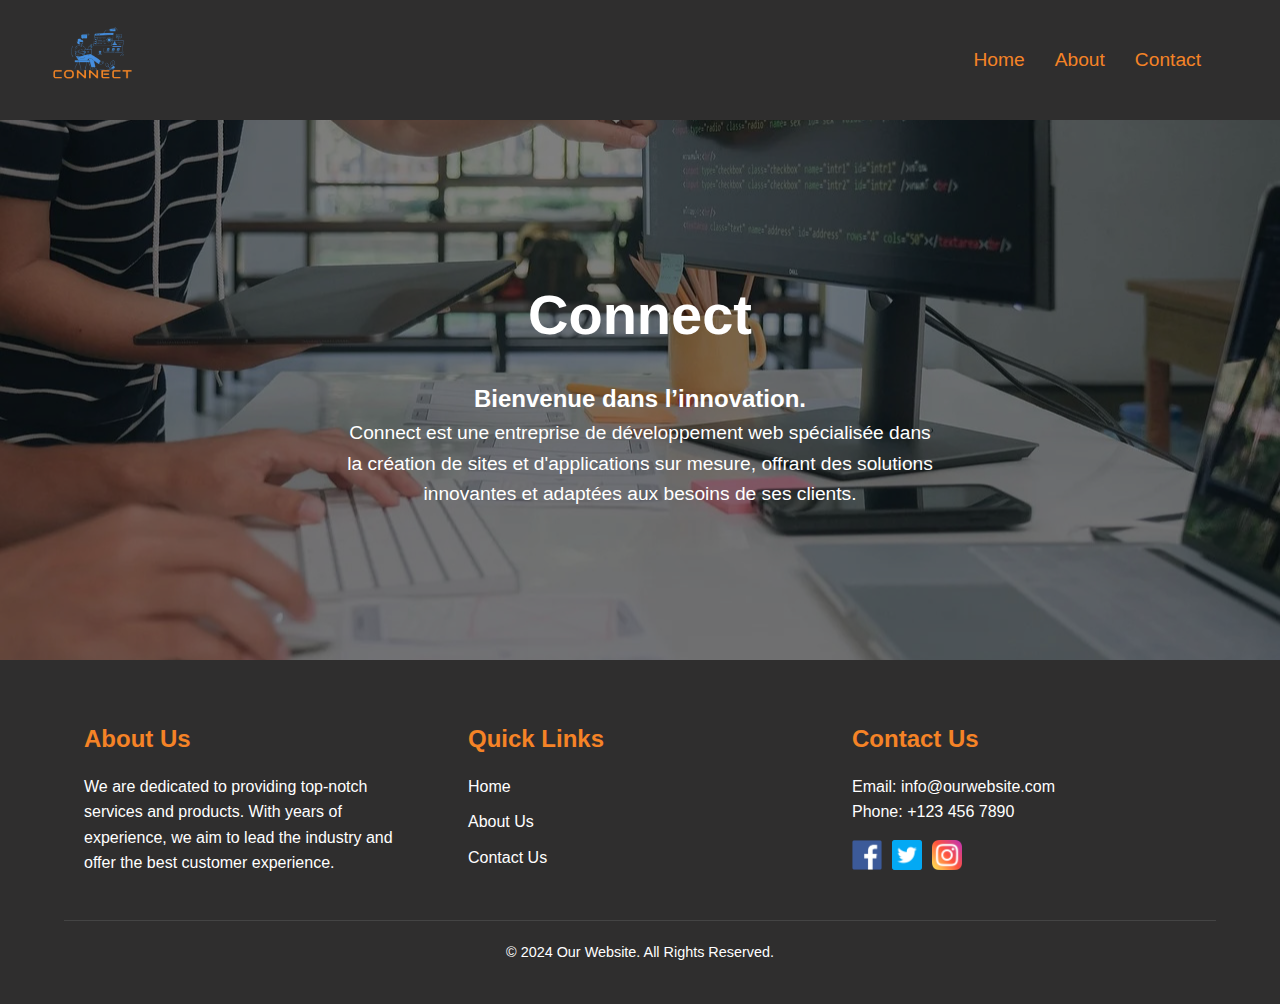
<file: index.html>
<!DOCTYPE html>
<html lang="en">
<head>
    <meta charset="UTF-8">
    <meta name="viewport" content="width=device-width, initial-scale=1.0">
    <title>Simple Web Page</title>
    <link rel="stylesheet" href="styles.css">
</head>
<body>

    <!-- Navigation Bar -->
    <nav>
        <div class="container navbar" >
         <img src="./images/logo1.png" class="logo" width="100" height="60"  alt="logo"/>
            <ul>
                <li><a href="#hero">Home</a></li>
                <li><a href="about.html"target="_blank">About</a></li>
                <li><a href="contact.html"target="_blank">Contact</a></li>
                
            </ul>
        </div>
    </nav>
    
    <!-- Hero Section -->
    <section id="hero">
        <div class="container">
            <h1>Connect</h1>
            <h2>Bienvenue dans l’innovation.</h2>
            <p>Connect est une entreprise de développement web spécialisée dans la création de sites et d'applications sur mesure, offrant des solutions innovantes et adaptées aux besoins de ses clients.</p>
        </div>
    </section>


    <!-- About Section -->
    <!-- <section id="about">
        <div class="container">
            <h2>About Us</h2>
            <p>We are a passionate company founded by three innovative minds, bringing years of expertise in technology, creativity, and leadership. Our mission is to provide exceptional services and products that enhance the lives of our customers.</p>

            <div class="founders">
                <div class="card">
                    <img src="https://via.placeholder.com/150" alt="Founder 1">
                    <h3>John Doe</h3>
                    <p>John is the visionary behind our success, with over 15 years of experience in leading tech innovations.</p>
                </div>

                <div class="card">
                    <img src="https://via.placeholder.com/150" alt="Founder 2">
                    <h3>Jane Smith</h3>
                    <p>Jane is a creative force, driving our brand's artistic direction and customer-focused strategies.</p>
                </div>

                <div class="card">
                    <img src="https://via.placeholder.com/150" alt="Founder 3">
                    <h3>Robert Johnson</h3>
                    <p>With a background in operations, Robert ensures that our company runs smoothly and efficiently.</p>
                </div>
            </div>
        </div>
    </section> -->


    <!-- Contact Section -->
    <!-- <section id="contact">
        <div class="container contact-wrapper">
            <div class="contact-form">
                <h2>Contact Us</h2>
                <form>
                    <label for="name">Name:</label>
                    <input type="text" id="name" name="name" placeholder="Your name" required>

                    <label for="email">Email:</label>
                    <input type="email" id="email" name="email" placeholder="Your email" required>

                    <label for="message">Message:</label>
                    <textarea id="message" name="message" placeholder="Your message" required></textarea>

                    <button type="submit">Send</button>
                </form>
            </div>
            <div class="contact-image">
                <img src="https://via.placeholder.com/600x400" alt="Contact Us">
            </div>
        </div>
    </section> -->


    <!-- Footer -->
    <footer>
        <div class="container">
            <div class="footer-content">
                <div class="footer-section about">
                    <h3>About Us</h3>
                    <p>We are dedicated to providing top-notch services and products. With years of experience, we aim to lead the industry and offer the best customer experience.</p>
                </div>

                <div class="footer-section links">
                    <h3>Quick Links</h3>
                    <ul>
                 <li><a href="#hero">Home</a></li>
                <li><a href="about.html"target="_blank">About Us</a></li>
                <li><a href="contact.html"target="_blank">Contact Us</a></li>
                    </ul>
                </div>

                <div class="footer-section contact">
                    <h3>Contact Us</h3>
                    <p>Email: info@ourwebsite.com</p>
                    <p>Phone: +123 456 7890</p>
                    <div class="social-icons">
                        <a href="https://web.facebook.com/?_rdc=1&_rdr" target="_blank"><img src="./images/fb.png" alt="Facebook"></a>
                        <a href="https://x.com/" target="_blank"><img src="./images/twitter.png" alt="Twitter"></a>
                        <a href="https://www.instagram.com/" target="_blank"><img src="./images/insta.png" alt="Instagram"></a>
                    </div>
                </div>
            </div>
            <div class="footer-bottom">
                <p>&copy; 2024 Our Website. All Rights Reserved.</p>
            </div>
        </div>
    </footer>

</body>
</html>
</file>
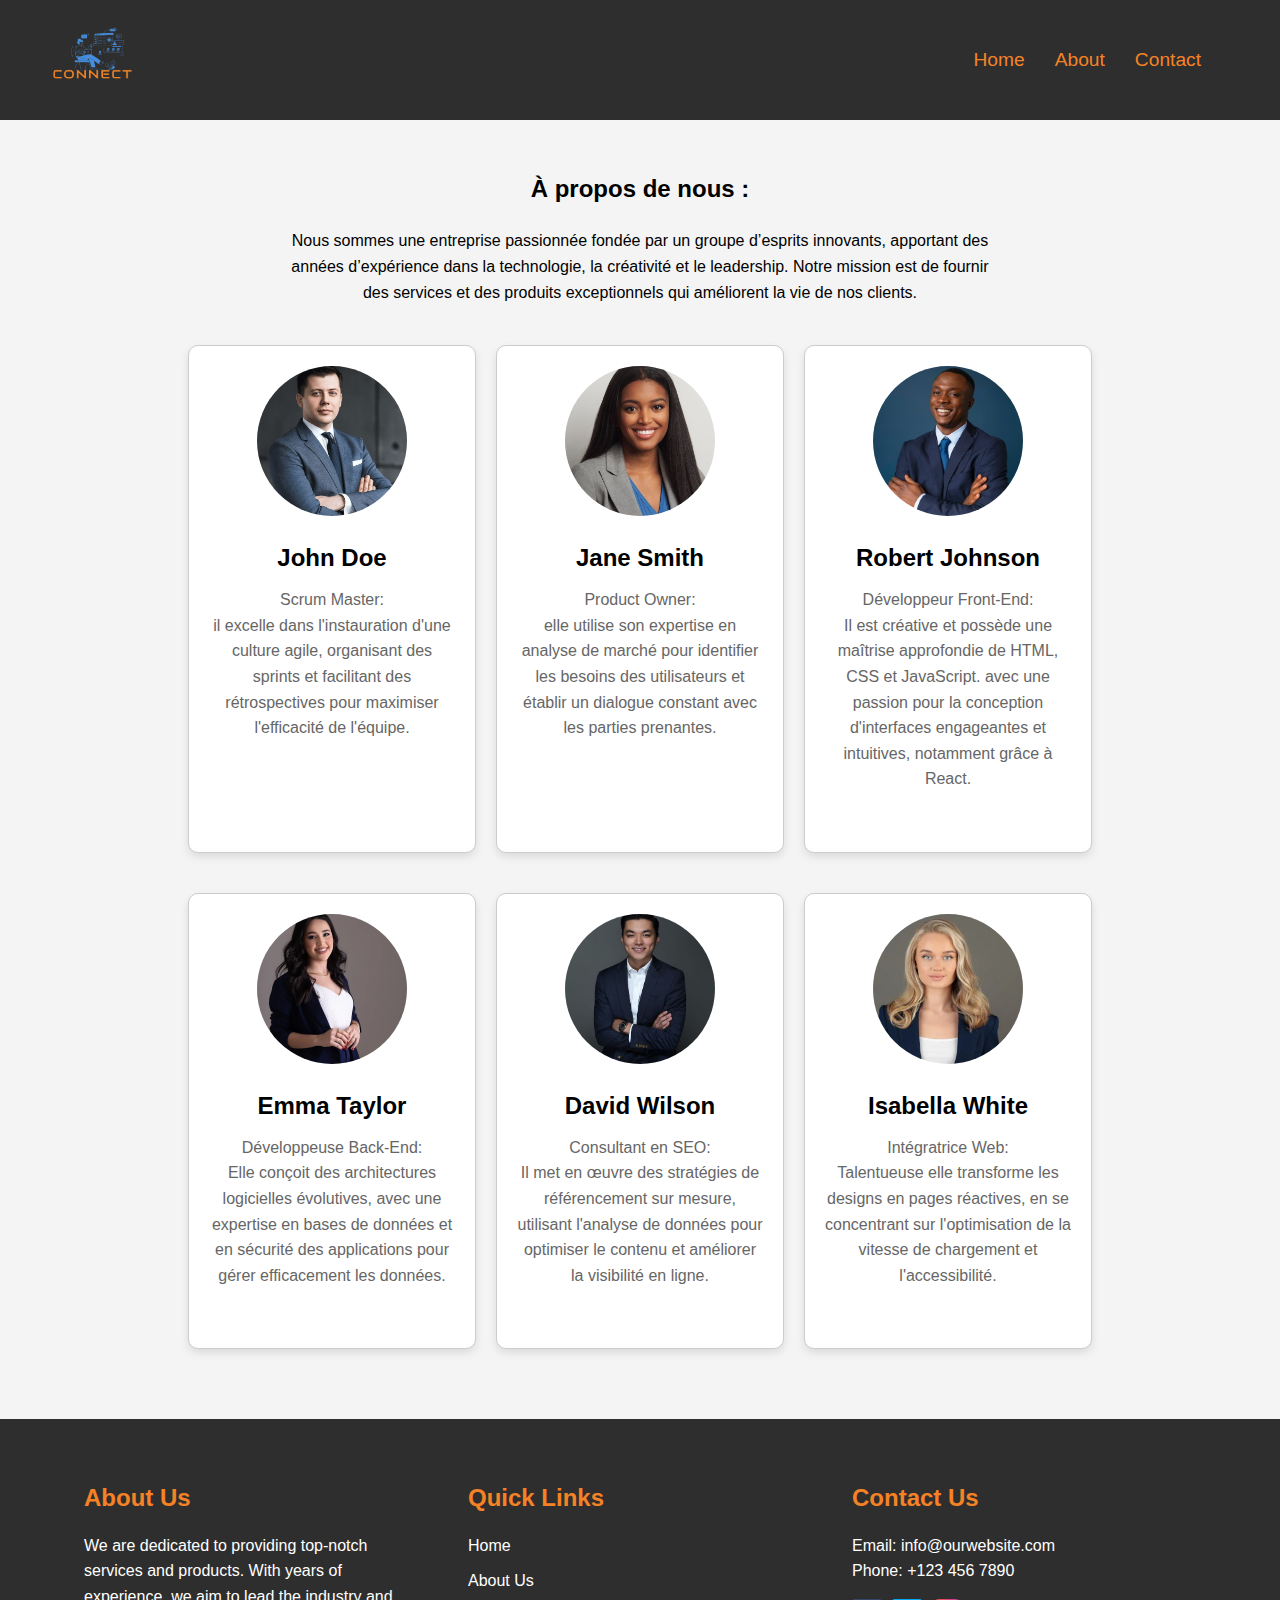
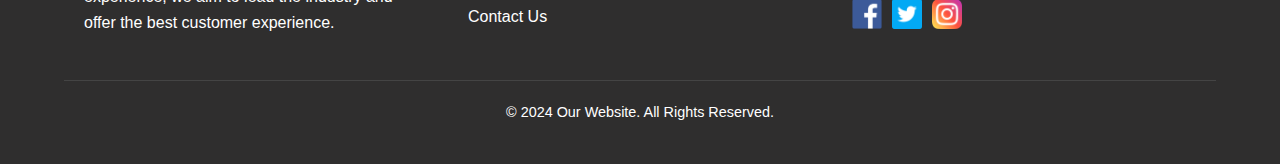
<file: about.html>
<!DOCTYPE html>
<html lang="en">
<head>
    <meta charset="UTF-8">
    <meta name="viewport" content="width=device-width, initial-scale=1.0">
    <title>Simple Web Page</title>
    <link rel="stylesheet" href="styles.css">
</head>
<body>

    <!-- Navigation Bar -->
    <nav>
        <div class="container navbar" >
            <img src="./images/logo1.png" class="logo" width="100" height="60"  alt="logo"/>
            <ul>
                <li><a href="index.html">Home</a></li>
                <li><a href="about.html"target="_blank">About</a></li>
                <li><a href="contact.html"target="_blank">Contact</a></li>
                
            </ul>
        </div>
    </nav>
    </body>
    <section id="about">
        <div class="container">
            <h2>À propos de nous :</h2>
            <p>Nous sommes une entreprise passionnée fondée par un groupe d’esprits innovants, apportant des années d’expérience dans la technologie, la créativité et le leadership. Notre mission est de fournir des services et des produits exceptionnels qui améliorent la vie de nos clients.</p>

            <div class="founders">
                <div class="card">
                    <img src="./images/SM.jpg" alt="Founder 1">
                    <h3>John Doe</h3>
                    <p>Scrum Master: <br>il excelle dans l'instauration d'une culture agile, organisant des sprints et facilitant des rétrospectives pour maximiser l'efficacité de l'équipe.</p>
                </div>

                <div class="card">
                    <img src="./images/PO.jpg" alt="Founder 2">
                    <h3>Jane Smith</h3>
                    <p>Product Owner: <br>elle utilise son expertise en analyse de marché pour identifier les besoins des utilisateurs et établir un dialogue constant avec les parties prenantes.</p>
                </div>

                <div class="card">
                    <img src="./images/Frontdev.jpg" alt="Founder 3">
                    <h3>Robert Johnson</h3>
                    <p>Développeur Front-End: <br>Il est créative et possède une maîtrise approfondie de HTML, CSS et JavaScript.  avec une passion pour la conception d'interfaces engageantes et intuitives, notamment grâce à React.</p>
                </div>

                <div class="card">
                    <img src="./images/Backdev.jpg" alt="Founder 4">
                    <h3>Emma Taylor</h3>
                    <p>Développeuse Back-End: <br>Elle conçoit des architectures logicielles évolutives, avec une expertise en bases de données et en sécurité des applications pour gérer efficacement les données.</p>
                </div>

                <div class="card">
                    <img src="./images/SEO.jpg" alt="Founder 5">
                    <h3>David Wilson</h3>
                    <p>Consultant en SEO: <br>Il met en œuvre des stratégies de référencement sur mesure, utilisant l'analyse de données pour optimiser le contenu et améliorer la visibilité en ligne.</p>
                </div>

                <div class="card">
                    <img src="./images/IW.jpg" alt="Founder 6">
                    <h3>Isabella White</h3>
                    <p>Intégratrice Web: <br>Talentueuse elle transforme les designs en pages réactives, en se concentrant sur l'optimisation de la vitesse de chargement et l'accessibilité.</p>
                </div>
            </div>
        </div>
    </section>

    <!-- Footer -->
    <footer>
        <div class="container">
            <div class="footer-content">
                <div class="footer-section about">
                    <h3>About Us</h3>
                    <p>We are dedicated to providing top-notch services and products. With years of experience, we aim to lead the industry and offer the best customer experience.</p>
                </div>

                <div class="footer-section links">
                    <h3>Quick Links</h3>
                    <ul>
                 <li><a href="#hero">Home</a></li>
                <li><a href="about.html"target="_blank">About Us</a></li>
                <li><a href="contact.html"target="_blank">Contact Us</a></li>
                    </ul>
                </div>

                <div class="footer-section contact">
                    <h3>Contact Us</h3>
                    <p>Email: info@ourwebsite.com</p>
                    <p>Phone: +123 456 7890</p>
                    <div class="social-icons">
                        <a href="https://web.facebook.com/" target="_blank"><img src="./images/fb.png" alt="Facebook"></a>
                        <a href="https://x.com/" target="_blank"><img src="./images/twitter.png" alt="Twitter"></a>
                        <a href="https://www.instagram.com/" target="_blank"><img src="./images/insta.png" alt="Instagram"></a>
                    </div>
                </div>
            </div>
            <div class="footer-bottom">
                <p>&copy; 2024 Our Website. All Rights Reserved.</p>
            </div>
        </div>
    </footer>

</body>
</html>
</file>
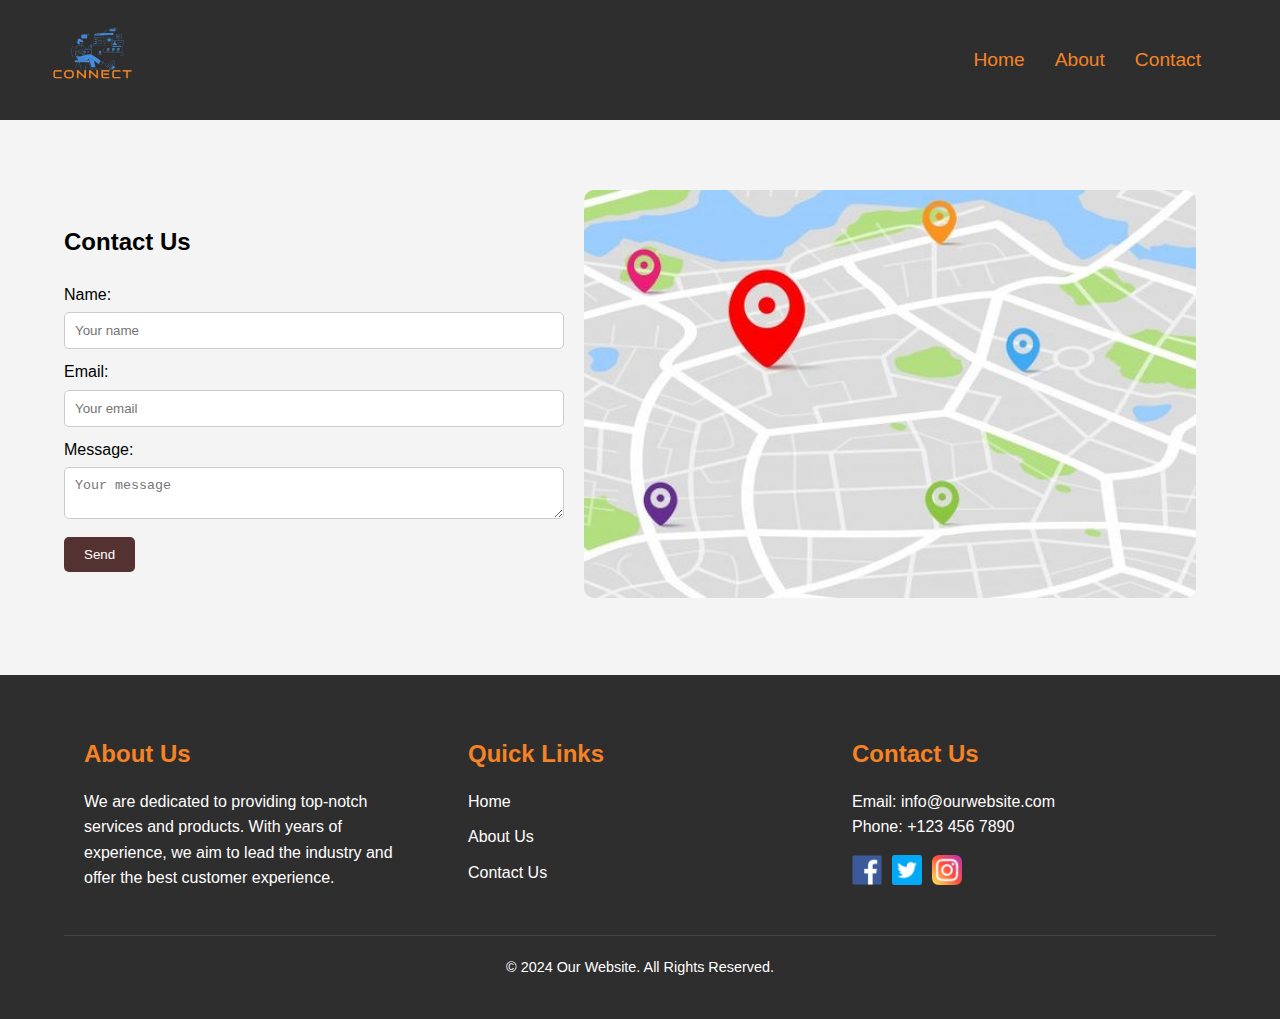
<file: contact.html>
<!DOCTYPE html>
<html lang="en">
<head>
    <meta charset="UTF-8">
    <meta name="viewport" content="width=device-width, initial-scale=1.0">
    <title>Simple Web Page</title>
    <link rel="stylesheet" href="styles.css">
</head>
<body>

    <!-- Navigation Bar -->
    <nav>
        <div class="container navbar" >
            <img src="./images/logo1.png" class="logo" width="100" height="60"  alt="logo"/>
            <ul>
                <li><a href="index.html">Home</a></li>
                <li><a href="about.html"target="_blank">About</a></li>
                <li><a href="contact.html"target="_blank">Contact</a></li>
                
            </ul>
        </div>
    </nav>
    </body>
    <section id="contact">
        <div class="container contact-wrapper">
            <div class="contact-form">
                <h2>Contact Us</h2>
                <form>
                    <label for="name">Name:</label>
                    <input type="text" id="name" name="name" placeholder="Your name" required>

                    <label for="email">Email:</label>
                    <input type="email" id="email" name="email" placeholder="Your email" required>

                    <label for="message">Message:</label>
                    <textarea id="message" name="message" placeholder="Your message" required></textarea>

                    <button type="submit">Send</button>
                </form>
            </div>
            <div class="contact-image">
                <img src="./images/map.jpg" alt="map">
            </div>
        </div>
    </section>

    <!-- Footer -->
    <footer>
        <div class="container">
            <div class="footer-content">
                <div class="footer-section about">
                    <h3>About Us</h3>
                    <p>We are dedicated to providing top-notch services and products. With years of experience, we aim to lead the industry and offer the best customer experience.</p>
                </div>

                <div class="footer-section links">
                    <h3>Quick Links</h3>
                    <ul>
                 <li><a href="#hero">Home</a></li>
                <li><a href="about.html"target="_blank">About Us</a></li>
                <li><a href="contact.html"target="_blank">Contact Us</a></li>
                    </ul>
                </div>

                <div class="footer-section contact">
                    <h3>Contact Us</h3>
                    <p>Email: info@ourwebsite.com</p>
                    <p>Phone: +123 456 7890</p>
                    <div class="social-icons">
                        <a href="https://web.facebook.com/?_rdc=1&_rdr" target="_blank"><img src="./images/fb.png" alt="Facebook"></a>
                        <a href="https://x.com/" target="_blank"><img src="./images/twitter.png" alt="Twitter"></a>
                        <a href="https://www.instagram.com/" target="_blank"><img src="./images/insta.png" alt="Instagram"></a>
                    </div>
                </div>
            </div>
            <div class="footer-bottom">
                <p>&copy; 2024 Our Website. All Rights Reserved.</p>
            </div>
        </div>
    </footer>

</body>
</html>
</file>
<file: styles.css>
* {
    margin: 0;
    padding: 0;
    box-sizing: border-box;
}

body {
    font-family: Arial, sans-serif;
    line-height: 1.6;
}

.container {
    width: 90%;
    margin: 0 auto;
}

/* Navigation Bar */
nav {
    background-color:rgb(47, 46, 46);
    color: white;
    padding: 10px 0;
    position: sticky;
    top: 0;
    z-index: 1000;
}

nav ul {
    list-style: none;
    display: flex;
    justify-content: center;
    margin-left: -20px;
}

nav ul li {
    margin: 0 15px;
}

nav ul li a {
    color: #f58326;
    text-decoration: none;
    font-size: 1.2em;
}

nav ul li a:hover {
    color: #f58326;
}

/* Hero Section */
#hero {
    background: url('./images/Background.jpg') no-repeat center center/cover;
    color: white;
    text-align: center;
    padding: 150px 0;
    position: relative;
}

#hero::before {
    content: '';
    position: absolute;
    top: 0;
    left: 0;
    width: 100%;
    height: 100%;
    background-color: rgba(0, 0, 0, 0.5); /* Adds a dark overlay for better text contrast */
}

#hero .container {
    position: relative;
    z-index: 1;
}

#hero h1 {
    font-size: 3.5em;
    margin-bottom: 20px;
}

#hero p {
    font-size: 1.2em;
    max-width: 600px;
    margin: 0 auto;
}


/* About Section */
#about {
    background-color: #f4f4f4;
    padding: 50px 0;
    text-align: center;
}

#about h2 {
    margin-bottom: 20px;
}

#about p {
    max-width: 700px;
    margin: 0 auto 40px;
}

/* Founders Cards */
.founders {
    display: flex;
    justify-content: center;
    flex-wrap: wrap;
    gap: 20px;
}

.card {
    background-color: white;
    border: 1px solid #ccc;
    border-radius: 10px;
    width: 25%;
    min-width: 250px; 
    padding: 20px;
    box-shadow: 0 4px 8px rgba(0, 0, 0, 0.1);
    text-align: center;
    margin-bottom: 20px;
}

.card img {
    border-radius: 50%;
    width: 150px;
    height: 150px;
    object-fit: cover;
    margin-bottom: 15px;
}

.card h3 {
    margin-bottom: 10px;
    font-size: 1.5em;
}

.card p {
    font-size: 1em;
    color: #666;
}


/* Contact Section */
#contact {
    background: #f4f4f4;
    padding: 50px 0;
}

.contact-wrapper {
    display: flex;
    align-items: center;
    justify-content: space-between;
    flex-wrap: wrap;
}

.contact-form {
    flex: 1;
    max-width: 500px;
}

.contact-image {
    flex: 1;
    padding: 20px;
}

.contact-image img {
    width: 100%;
    height: auto;
    border-radius: 10px;
}

#contact h2 {
    text-align: left;
    margin-bottom: 20px;
}

#contact form {
    max-width: 100%;
}

#contact label {
    display: block;
    margin-top: 10px;
}

#contact input, #contact textarea {
    width: 100%;
    padding: 10px;
    margin-top: 5px;
    border: 1px solid #ccc;
    border-radius: 5px;
}

#contact button {
    margin-top: 10px;
    padding: 10px 20px;
    background-color: #553232;
    color: white;
    border: none;
    border-radius: 5px;
    cursor: pointer;
}


/* Footer */
/* Footer */
footer {
    background-color:rgb(47, 46, 46);
    color: white;
    padding: 40px 0;
}

.footer-content {
    display: flex;
    justify-content: space-between;
    flex-wrap: wrap;
    margin-bottom: 20px;
}

.footer-section {
    flex: 1;
    padding: 20px;
}

.footer-section h3 {
    margin-bottom: 15px;
    font-size: 1.5em;
    color: #f58326;
}

.footer-section p {
    font-size: 1em;
    line-height: 1.6;
}

.footer-section ul {
    list-style: none;
    padding: 0;
}

.footer-section ul li {
    margin-bottom: 10px;
}

.footer-section ul li a {
    color: white;
    text-decoration: none;
}

.footer-section ul li a:hover {
    color: #f58326;
}

.footer-section .social-icons {
    display: flex;
    gap: 10px;
    margin-top: 15px;
}

.footer-section .social-icons a img {
    width: 30px;
    height: 30px;
}

.footer-bottom {
    text-align: center;
    padding-top: 20px;
    border-top: 1px solid #444;
}

footer p {
    margin: 0;
    font-size: 0.9em;
    color:white;
}
.navbar {
    display: flex;
    justify-content: space-between;
    align-items: center;
    flex-wrap: wrap;
    height: 100px;
}
@media screen and (max-width: 700px) {
    .contact-wrapper {
        display: flex;
        align-items: center;
        justify-content: space-between;
        flex-wrap: wrap;
        flex-direction: column;
    }
  }
  @media screen and (max-width: 700px) {
    .navbar {
        display: flex;
        align-items: center;
        justify-content: space-between;
        flex-wrap: wrap;
        flex-direction: column;
        height: 50px;
    }
  }
  
    .logo{
    margin-top: -10px;
    margin-left: -20px;
  }
</file>
